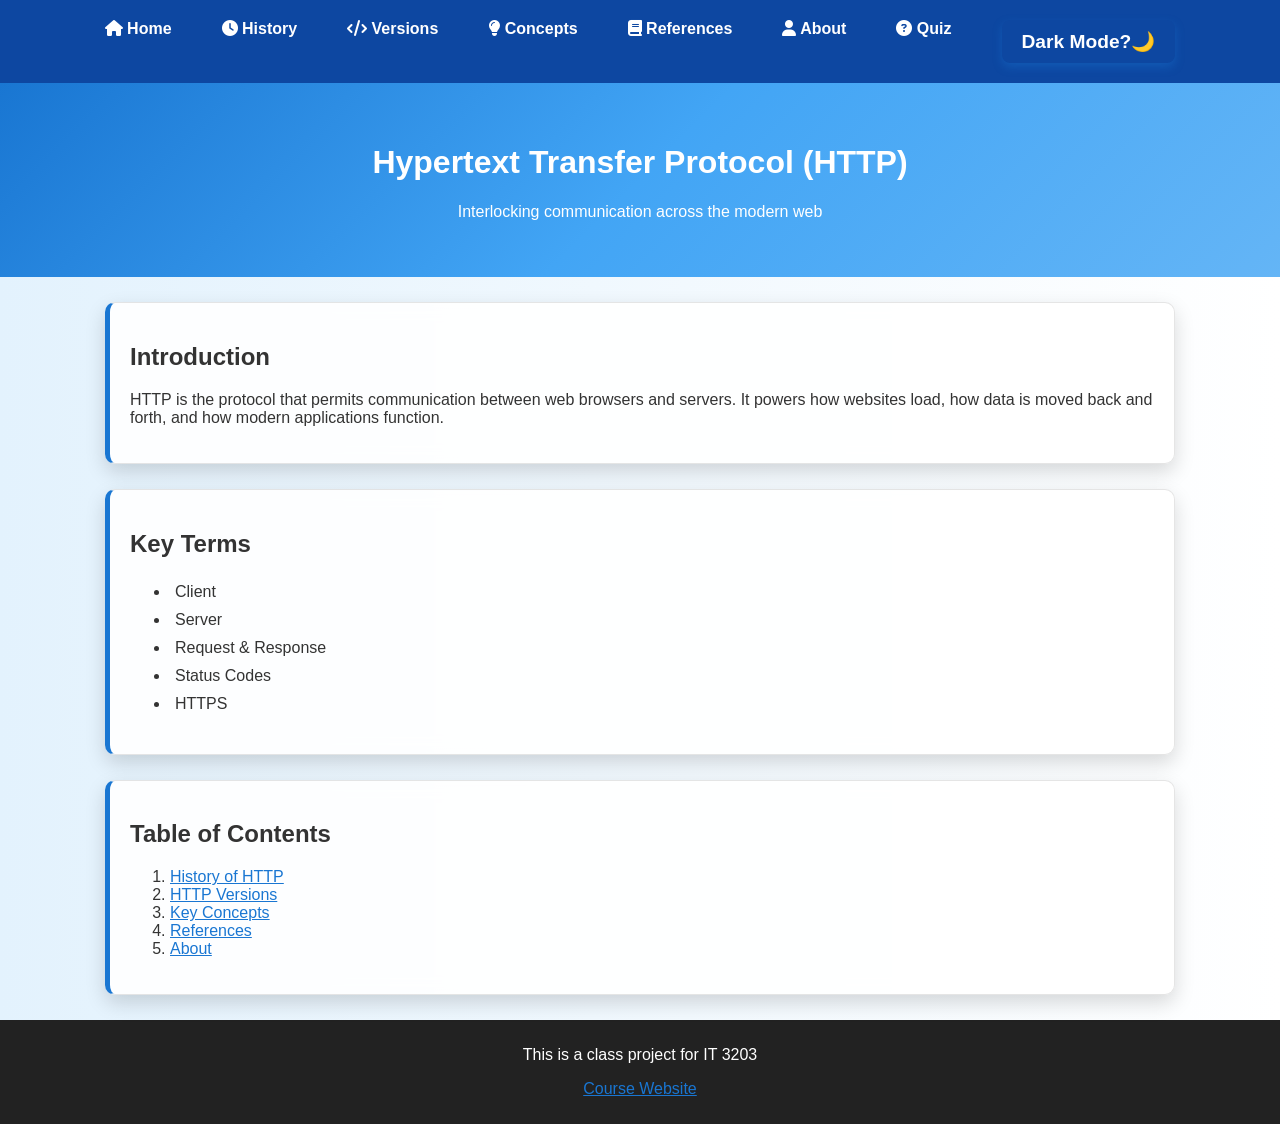
<file: index.html>
<!DOCTYPE html>
<html lang="en">
<head>
    <meta charset="UTF-8">
    <title> HTTP Explained</title>
    <link rel="stylesheet" href="styles.css">
    <link rel="stylesheet" href="https://cdnjs.cloudflare.com/ajax/libs/font-awesome/6.5.0/css/all.min.css">
    <meta name="viewport" content="width=device-width, initial-scale=1.0">
</head>
<body>

<!-- Nav Bar with links -->
<nav>
<ul>
        <li><a href="index.html"><i class="fas fa-home"></i> Home</a></li>
        <li><a href="history.html"><i class="fas fa-clock"></i> History</a></li>
        <li><a href="versions.html"><i class="fas fa-code"></i> Versions</a></li>
        <li><a href="concepts.html"><i class="fas fa-lightbulb"></i> Concepts</a></li>
        <li><a href="references.html"><i class="fas fa-book"></i> References</a></li>
        <li><a href="about.html"><i class="fas fa-user"></i> About</a></li>
        <li><a href="quiz.html"><i class="fas fa-question-circle"></i> Quiz</a></li>
        <li><button id="darkModeToggle" title="Toggle Dark Mode">Dark Mode?🌙</button></li>
</ul>

</nav>

<header>
    <h1>Hypertext Transfer Protocol (HTTP)</h1>
    <p> Interlocking communication across the modern web</p>
</header>

<section>
    <h2>Introduction</h2>
    <p>
        HTTP is the protocol that permits communication between web browsers and servers.
        It powers how websites load, how data is moved back and forth, and how modern applications function.
    </p>
</section>

<section>
    <h2>Key Terms</h2>
    <ul>
        <li>Client</li>
        <li>Server</li>
        <li>Request & Response</li>
        <li>Status Codes</li>
        <li>HTTPS</li>
    </ul>
</section>

<section>
    <h2>Table of Contents</h2>
    <ol>
        <li><a href="history.html">History of HTTP</a></li>
        <li><a href="versions.html">HTTP Versions</a></li>
        <li><a href="concepts.html">Key Concepts</a></li>
        <li><a href="references.html">References</a></li>
        <li><a href="about.html">About</a></li>
    </ol>
</section>

<footer>
    <p>This is a class project for IT 3203</p>
    <p><a href="https://ksuweb.github.io/IT3203/">Course Website</a></p>
</footer>

<script>
const toggle = document.getElementById('darkModeToggle');

// Activate dark mode if active already
if(localStorage.getItem('darkMode') === 'enabled'){
    document.body.classList.add('dark-mode');
}

// Toggle dark mode if button is clicked
toggle.addEventListener('click', () => {
    document.body.classList.toggle('dark-mode');

    if(document.body.classList.contains('dark-mode')){
        localStorage.setItem('darkMode', 'enabled');
    } else {
    localStorage.setItem('darkMode', 'disabled');
    }
});
</script>
<script src="script.js"></script>
</body>
</html>
</file>
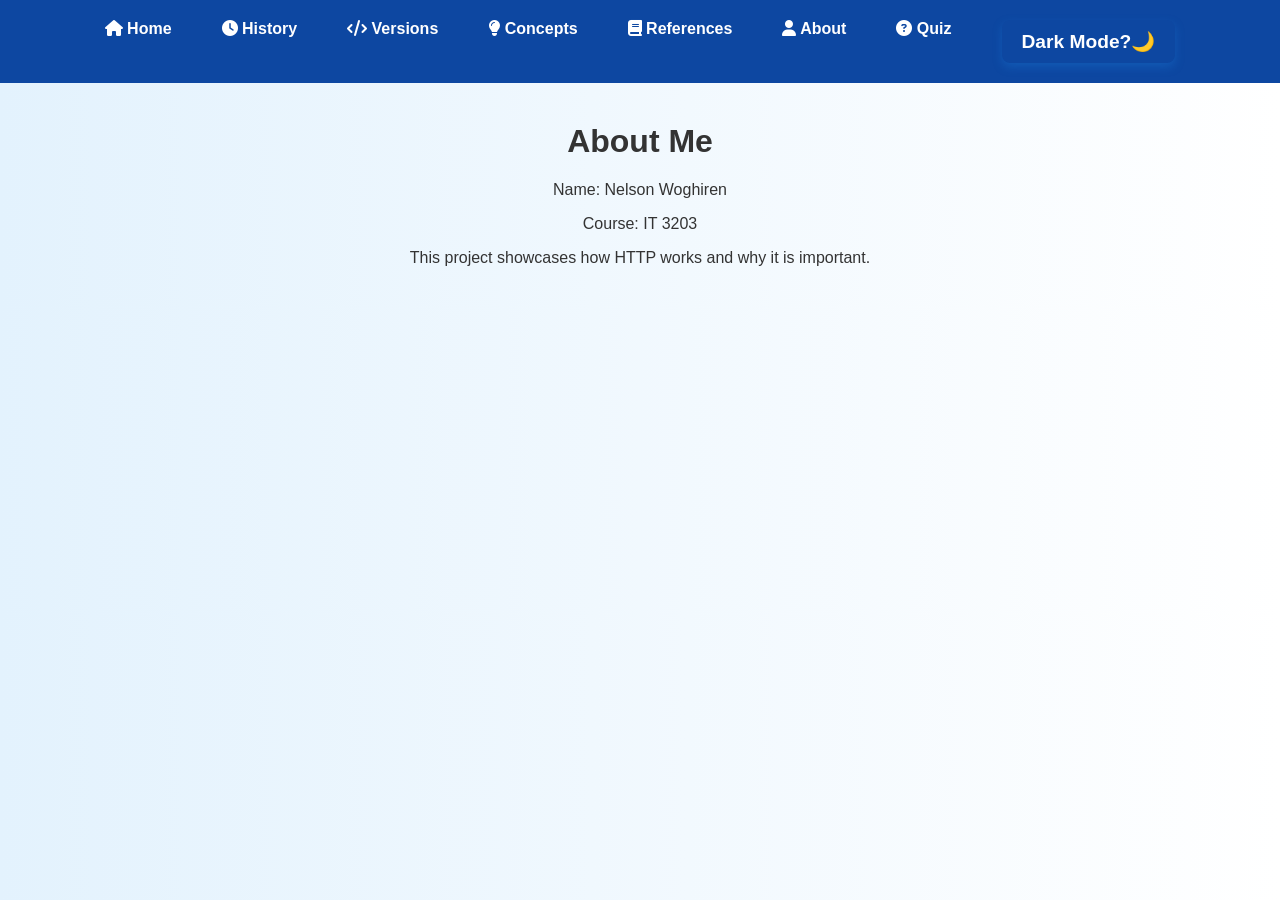
<file: about.html>
<!DOCTYPE html>
<html>
<head>
    <title>About</title>
    <link rel="stylesheet" href="styles.css">
    <link rel="stylesheet" href="https://cdnjs.cloudflare.com/ajax/libs/font-awesome/6.5.0/css/all.min.css">
    <meta name="viewport" content="width=device-width, initial-scale=1.0">
</head>
<body>

    <!-- Nav Bar -->
<nav>
<ul>
        <li><a href="index.html"><i class="fas fa-home"></i> Home</a></li>
        <li><a href="history.html"><i class="fas fa-clock"></i> History</a></li>
        <li><a href="versions.html"><i class="fas fa-code"></i> Versions</a></li>
        <li><a href="concepts.html"><i class="fas fa-lightbulb"></i> Concepts</a></li>
        <li><a href="references.html"><i class="fas fa-book"></i> References</a></li>
        <li><a href="about.html"><i class="fas fa-user"></i> About</a></li>
        <li><a href="quiz.html"><i class="fas fa-question-circle"></i> Quiz</a></li>
        <li><button id="darkModeToggle" title="Toggle Dark Mode">Dark Mode?🌙</button></li>
</ul>

</nav>

<div class="page-content">
<h1>About Me</h1>
<p>Name: Nelson Woghiren</p>
<p>Course: IT 3203</p>
<p>This project showcases how HTTP works and why it is important.</p>
</div>

<script>
const toggle = document.getElementById('darkModeToggle');

// Activate dark mode if active already
if(localStorage.getItem('darkMode') === 'enabled'){
    document.body.classList.add('dark-mode');
}

// Toggle dark mode if button is clicked
toggle.addEventListener('click', () => {
    document.body.classList.toggle('dark-mode');

    if(document.body.classList.contains('dark-mode')){
        localStorage.setItem('darkMode', 'enabled');
    } else {
    localStorage.setItem('darkMode', 'disabled');
    }
});
</script>
<script src="script.js"></script>
</body>
</html>
</file>
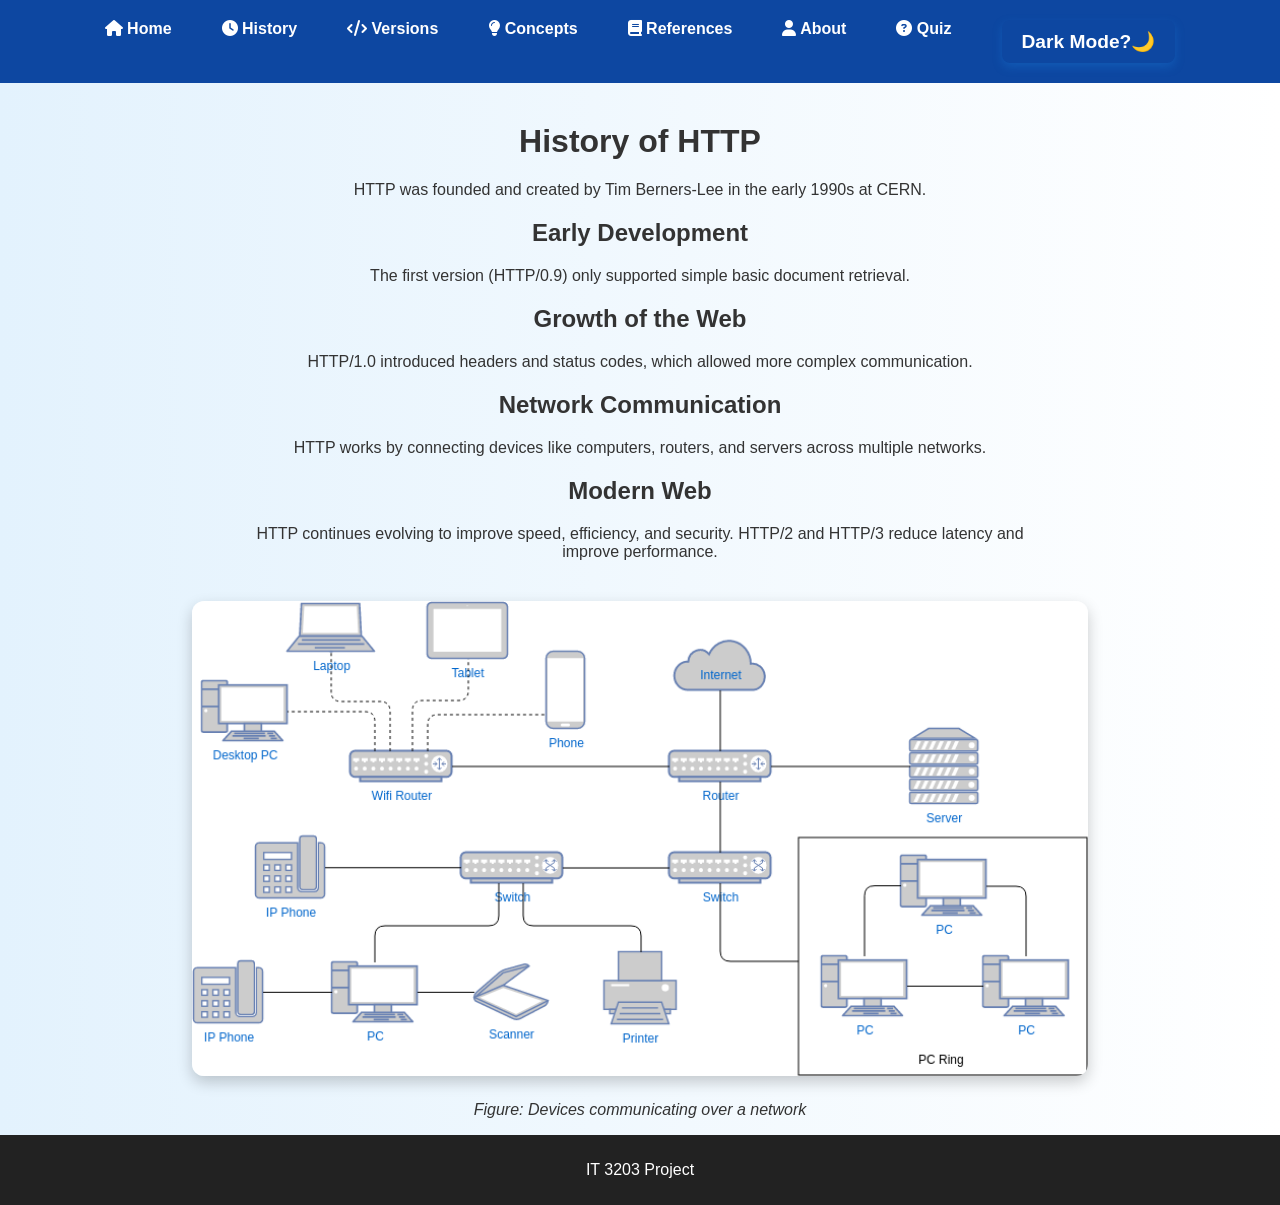
<file: history.html>
<!DOCTYPE html>
<head>
    <meta charset="UTF-8">
    <title>History of HTTP</title>
    <link rel="stylesheet" href="styles.css">
    <link rel="stylesheet" href="https://cdnjs.cloudflare.com/ajax/libs/font-awesome/6.5.0/css/all.min.css">
    <meta name="viewport" content="width=device-width, initial-scale=1.0">
</head>
<body>

    <!-- Nav Bar -->
<nav>
<ul>
        <li><a href="index.html"><i class="fas fa-home"></i> Home</a></li>
        <li><a href="history.html"><i class="fas fa-clock"></i> History</a></li>
        <li><a href="versions.html"><i class="fas fa-code"></i> Versions</a></li>
        <li><a href="concepts.html"><i class="fas fa-lightbulb"></i> Concepts</a></li>
        <li><a href="references.html"><i class="fas fa-book"></i> References</a></li>
        <li><a href="about.html"><i class="fas fa-user"></i> About</a></li>
        <li><a href="quiz.html"><i class="fas fa-question-circle"></i> Quiz</a></li>
        <li><button id="darkModeToggle" title="Toggle Dark Mode">Dark Mode?🌙</button></li>
</ul>

</nav>

<div class="page-content">
<h1>History of HTTP</h1>

<p>
    HTTP was founded and created by Tim Berners-Lee in the early 1990s at CERN.
</p>

<h2>Early Development</h2>
<p>
    The first version (HTTP/0.9) only supported simple basic document retrieval.
</p>

<h2>Growth of the Web</h2>
<p>
    HTTP/1.0 introduced headers and status codes, which allowed more complex communication.
</p>
<h2>Network Communication</h2>

<p>
    HTTP works by connecting devices like computers, routers, and servers across multiple networks.
</p>
<h2>Modern Web</h2>
<p>
HTTP continues evolving to improve speed, efficiency, and security.
HTTP/2 and HTTP/3 reduce latency and improve performance.
</p>

</div>

<img src="images/internet-diagram.png" alt="Network Diagram">

<p style="text-align:center;"><em>Figure: Devices communicating over a network</em></p>

<footer>
    <p>IT 3203 Project</p>
</footer>

<script>
const toggle = document.getElementById('darkModeToggle');

 // Activate dark mode if active already
if(localStorage.getItem('darkMode') === 'enabled'){
    document.body.classList.add('dark-mode');
}

// Toggle dark mode if button is clicked
toggle.addEventListener('click', () => {
    document.body.classList.toggle('dark-mode');

    if(document.body.classList.contains('dark-mode')){
        localStorage.setItem('darkMode', 'enabled');
    } else {
    localStorage.setItem('darkMode', 'disabled');
    }
});
</script>
<script src="script.js"></script>
</body>
</html>
</file>
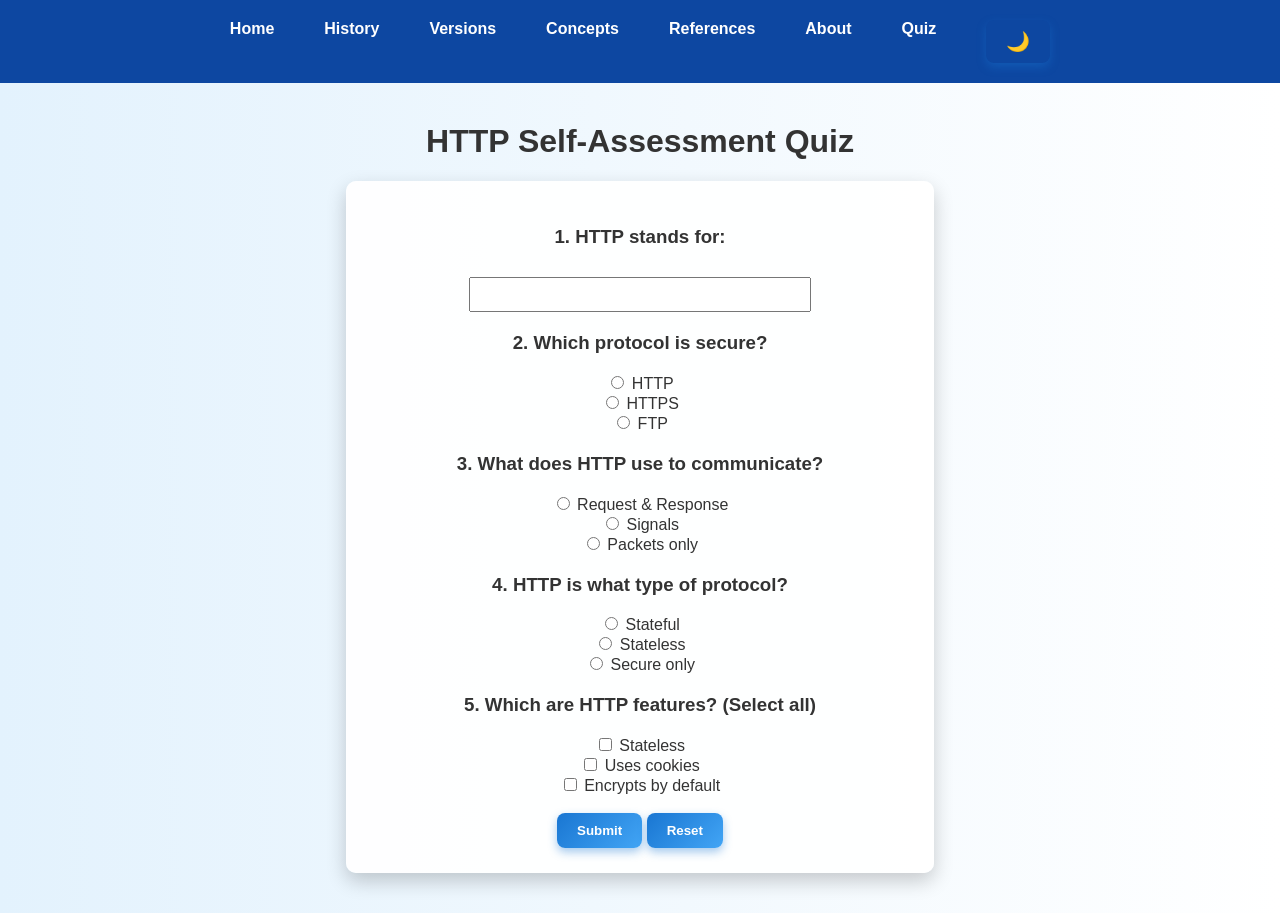
<file: quiz.html>
<!DOCTYPE html>
<html>
<head>
    <title>HTTP Quiz</title>
    <link rel="stylesheet" href="styles.css">
    <meta name="viewport" content="width=device-width, initial-scale=1.0">
</head>
<body>

<!-- Nav Bar -->
<nav>
<ul>
    <li><a href="index.html">Home</a></li>
    <li><a href="history.html">History</a></li>
    <li><a href="versions.html">Versions</a></li>
    <li><a href="concepts.html">Concepts</a></li>
    <li><a href="references.html">References</a></li>
    <li><a href="about.html">About</a></li>
    <li><a href="quiz.html">Quiz</a></li>
    <li><button id="darkModeToggle">🌙</button></li>
</ul>
</nav>

<div class="page-content">
<h1>HTTP Self-Assessment Quiz</h1>

<form id="quizForm">

<!-- Fill in the blank -->
<h3>1. HTTP stands for:</h3>
<input type="text" id="q1">

<!-- Multiple choice -->
<h3>2. Which protocol is secure?</h3>
<input type="radio" name="q2" value="a"> HTTP<br>
<input type="radio" name="q2" value="b"> HTTPS<br>
<input type="radio" name="q2" value="c"> FTP<br>

<h3>3. What does HTTP use to communicate?</h3>
<input type="radio" name="q3" value="a"> Request & Response<br>
<input type="radio" name="q3" value="b"> Signals<br>
<input type="radio" name="q3" value="c"> Packets only<br>

<h3>4. HTTP is what type of protocol?</h3>
<input type="radio" name="q4" value="a"> Stateful<br>
<input type="radio" name="q4" value="b"> Stateless<br>
<input type="radio" name="q4" value="c"> Secure only<br>

<!-- Multi-select -->
<h3>5. Which are HTTP features? (Select all)</h3>
<input type="checkbox" name="q5" value="a"> Stateless<br>
<input type="checkbox" name="q5" value="b"> Uses cookies<br>
<input type="checkbox" name="q5" value="c"> Encrypts by default<br>

<br>
<button type="button" onclick="gradeQuiz()">Submit</button>
<button type="reset" onclick="resetQuiz()">Reset</button>

</form>

<div id="results"></div>

</div>

<script>
// Dark mode (reuse your logic)
const toggle = document.getElementById('darkModeToggle');
if(localStorage.getItem('darkMode') === 'enabled'){
    document.body.classList.add('dark-mode');
}
toggle.addEventListener('click', () => {
    document.body.classList.toggle('dark-mode');
    localStorage.setItem('darkMode',
        document.body.classList.contains('dark-mode') ? 'enabled' : 'disabled');
});

// Quiz grading
function gradeQuiz(){
    let score = 0;
    let total = 5;
    let output = "";

    // Q1
    let q1 = document.getElementById("q1").value.toLowerCase();
    if(q1.includes("hypertext transfer protocol")){
        score++;
        output += "<p style='color:green'>Q1 Correct</p>";
    } else {
        output += "<p style='color:red'>Q1 Incorrect (Answer: Hypertext Transfer Protocol)</p>";
    }

    // Q2
    let q2 = document.querySelector('input[name="q2"]:checked');
    if(q2 && q2.value === "b"){
        score++;
        output += "<p style='color:green'>Q2 Correct</p>";
    } else {
        output += "<p style='color:red'>Q2 Incorrect (Answer: HTTPS)</p>";
    }

    // Q3
    let q3 = document.querySelector('input[name="q3"]:checked');
    if(q3 && q3.value === "a"){
        score++;
        output += "<p style='color:green'>Q3 Correct</p>";
    } else {
        output += "<p style='color:red'>Q3 Incorrect (Answer: Request & Response)</p>";
    }

    // Q4
    let q4 = document.querySelector('input[name="q4"]:checked');
    if(q4 && q4.value === "b"){
        score++;
        output += "<p style='color:green'>Q4 Correct</p>";
    } else {
        output += "<p style='color:red'>Q4 Incorrect (Answer: Stateless)</p>";
    }

    // Q5 (multi-select)
    let q5 = document.querySelectorAll('input[name="q5"]:checked');
    let answers = Array.from(q5).map(el => el.value);

    if(answers.includes("a") && answers.includes("b") && !answers.includes("c")){
        score++;
        output += "<p style='color:green'>Q5 Correct</p>";
    } else {
        output += "<p style='color:red'>Q5 Incorrect (Answers: Stateless, Cookies)</p>";
    }

    let pass = score >= 3 ? "PASS" : "FAIL";

    document.getElementById("results").innerHTML =
        `<h2>${pass}</h2>
         <h3>Score: ${score}/${total}</h3>
         ${output}`;
}

// Reset
function resetQuiz(){
    document.getElementById("results").innerHTML = "";
}
</script>
<script src="script.js"></script>
</body>
</html>
</file>
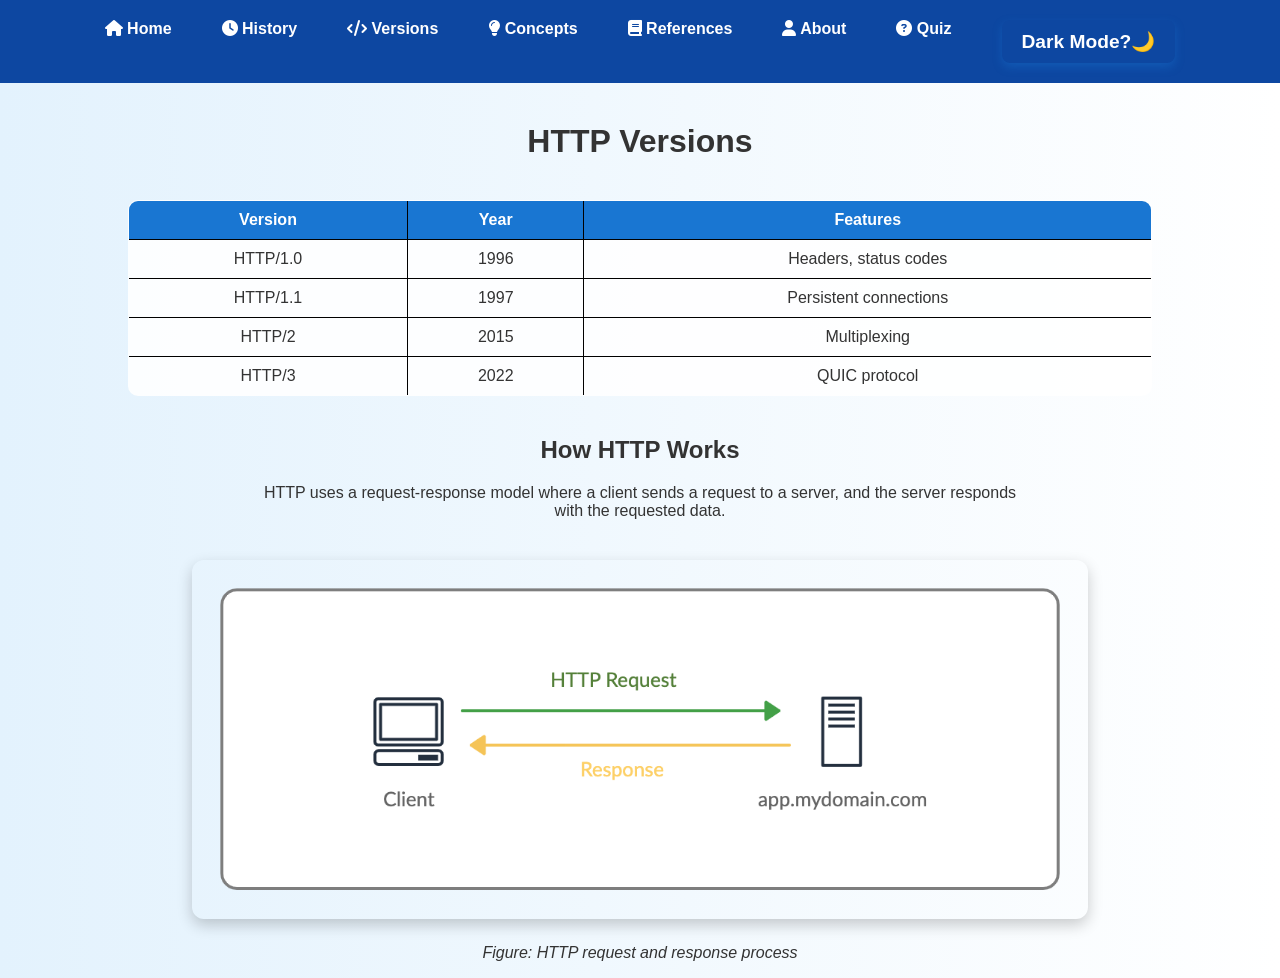
<file: versions.html>
<!DOCTYPE html>
<html>
<head>
    <title>HTTP Versions</title>
    <link rel="stylesheet" href="styles.css">
    <link rel="stylesheet" href="https://cdnjs.cloudflare.com/ajax/libs/font-awesome/6.5.0/css/all.min.css">
    <meta name="viewport" content="width=device-width, initial-scale=1.0">
</head>
<body>

    <!-- Nav Bar -->
<nav>
    <ul>
        <li><a href="index.html"><i class="fas fa-home"></i> Home</a></li>
        <li><a href="history.html"><i class="fas fa-clock"></i> History</a></li>
        <li><a href="versions.html"><i class="fas fa-code"></i> Versions</a></li>
        <li><a href="concepts.html"><i class="fas fa-lightbulb"></i> Concepts</a></li>
        <li><a href="references.html"><i class="fas fa-book"></i> References</a></li>
        <li><a href="about.html"><i class="fas fa-user"></i> About</a></li>
        <li><a href="quiz.html"><i class="fas fa-question-circle"></i> Quiz</a></li>
        <li><button id="darkModeToggle" title="Toggle Dark Mode">Dark Mode?🌙</button></li>
</ul>

</nav>
<div class="page-content">
<h1>HTTP Versions</h1>
</div>
<table border="1">
    <tr>
        <th>Version</th>
        <th>Year</th>
        <th>Features</th>
    </tr>
    <tr>
        <td>HTTP/1.0</td>
        <td>1996</td>
        <td>Headers, status codes</td>
    </tr>
    <tr>
        <td>HTTP/1.1</td>
        <td>1997</td>
        <td>Persistent connections</td>
    </tr>
    <tr>
        <td>HTTP/2</td>
        <td>2015</td>
        <td>Multiplexing</td>
    </tr>
    <tr>
        <td>HTTP/3</td>
        <td>2022</td>
        <td>QUIC protocol</td>
    </tr>
</table>

<div class="page-content">
<h2>How HTTP Works</h2>

<p>
    HTTP uses a request-response model where a client sends a request to a server,
    and the server responds with the requested data.
</p>

</div>
<img src="images/http-request-flow.png" alt="HTTP Request and Response Diagram">

<p style="text-align:center;"><em>Figure: HTTP request and response process</em></p>

<script>
const toggle = document.getElementById('darkModeToggle');

// Activate dark mode if active already
if(localStorage.getItem('darkMode') === 'enabled'){
    document.body.classList.add('dark-mode');
}

// Toggle dark mode if button is clicked
toggle.addEventListener('click', () => {
    document.body.classList.toggle('dark-mode');

    if(document.body.classList.contains('dark-mode')){
        localStorage.setItem('darkMode', 'enabled');
    } else {
    localStorage.setItem('darkMode', 'disabled');
    }
});
</script>
<script src="script.js"></script>
</body>
</html>
</file>
<file: styles.css>
/* Base styles for body and smooth scrolling*/

body {
font-family: 'Segoe UI', Tahoma, sans-serif;
    margin: 0;
    background: linear-gradient(to right, #e3f2fd, #ffffff);
    color: #333;
    transition: background 0.5s, color 0.5s;
}

html {
    scroll-behavior: smooth;
}

nav ul {
    display: flex;
    justify-content: center;
    list-style: none;
    background-color: #0d47a1;
    padding: 15px;
    margin: 0;
    transition: background-color 0.5s;
}

nav {
    position: sticky;
    top: 0;
    z-index: 1000;
}

nav ul li {
    margin: 0 20px;
}

nav ul li a {
    color: white;
    text-decoration: none;
    font-weight: bold;
    transition: 0.3s;
    position: relative;
}

/* hover underline effect, very neat*/
nav ul li a::after {
    content: "";
    position: absolute;
    width: 0%;
    height: 2px;
    background: yellow;
    left: 0;
    bottom: -5px;
    transition: 0.3s;
}

nav ul li a:hover::after {
    width: 100%;
}

nav ul li a:hover {
    color: #ffeb3b;
    transform: scale(1.1);
}
/* Dark mode? */
button#darkModeToggle {
    background: none;
    border: none;
    color: white;
    font-size: 1.2em;
    cursor: pointer;
    transition: transform 0.3s, text-shadow 0.3s;
}

button#darkModeToggle:hover {
    text-shadow: 0 0 10px #90caf9;
    transform: scale(1.2);
}

/* Header styling */
header {
    text-align: center;
    padding: 40px;
    background: linear-gradient(135deg, #1976d2, #42a5f5, #64b5f6);
    color: white;
    transition: background 0.5s;
}

button#darkModeToggle {
    background: none;
    border: none;
    color: white;
    font-size: 1.2em;
    cursor: pointer;
    transition: transform 0.3s, text-shadow 0.3s;
}

button#darkModeToggle:hover {
    text-shadow: 0 0 10px #90caf9;
    transform: scale(1.2);
}

section {
    margin: 25px auto;
    padding: 20px;
    width: 80%;
    background: rgba(255, 255, 255, 0.9);
    border-radius: 10px;
    border: 1px solid rgba(0,0,0,0.1);
    box-shadow: 0 8px 20px rgba(0,0,0,0.15);
    transition: all 0.4s ease;
    backdrop-filter: blur(8px);
    opacity: 0;
    animation: fadeInUp 0.8s ease forwards;
    border-left: 5px solid #1976d2;
}

.page-content {
    width: 60%;
    margin: 40px auto;
    text-align: center;
}

section:hover {
    transform: translateY(-8px) scale(1.02);
    box-shadow: 0 10px 30px rgba(0,0,0,0.2);
}

ul li {
    padding: 5px;
}

/* Table Styling */
table {
    width: 80%;
    margin: 30px auto;
    border-collapse: collapse;
    background: rgba(255, 255, 255, 0.9);
    border-radius: 10px;
    overflow: hidden;
    transition: background 0.5s, color 0.5s;
}


th {
    background-color: #1976d2;
    color: white;
}

th, td {
    padding: 10px;
    border: 1px solid black;
    text-align: center;
}

img {
    display: block;
    margin: 25px auto;
    width: 70%;
    border-radius: 12px;
    box-shadow: 0 6px 15px rgba(0,0,0,0.2);
    transition: transform 0.3s;
}

img:hover {
    transform: scale(1.05) rotate(0.5deg);
}
/* Footer styling */

footer {
    text-align: center;
    padding: 10px;
    background-color: #222;
    color: white;
    transition: background 0.5s, color 0.5s;
}

a {
    color: #1976d2;
    transition: color 0.3s;
}

a:hover {
    text-decoration: underline;
}
button, .button {
    background: linear-gradient(135deg, #1976d2, #42a5f5);
    color: white;
    border: none;
    padding: 10px 20px;
    border-radius: 8px;
    cursor: pointer;
    font-weight: bold;
    transition: all 0.3s ease;
    box-shadow: 0 4px 10px rgba(25,118,210,0.4);
}

button:hover, .button:hover {
    background: linear-gradient(135deg, #42a5f5, #64b5f6);
    transform: scale(1.05);
    box-shadow: 0 6px 15px rgba(25,118,210,0.6);
}

@media (max-width: 768px) {

    nav ul {
        flex-direction: column;
        align-items: center;
    }

    section {
        width: 95%;
    }

    img {
        width: 95%;
    }

    table {
        width: 100%;
    }
}

body.dark-mode {
    background: linear-gradient(to right, #121212, #1e1e1e);
    color: #f1f1f1;
}

body.dark-mode nav ul {
    background-color: #0b2545;
}

body.dark-mode header {
    background: linear-gradient(to right, #0b2545, #1e3c72);
}

body.dark-mode section {
    background: rgba(30,30,30,0.9);
    border-color: #333;
    color: #f1f1f1;
}

body.dark-mode table {
    background: rgba(30,30,30,0.9);
    color: #f1f1f1;
}

body.dark-mode th {
    background-color: #0b2545;
}

body.dark-mode footer {
    background-color: #111;
    color: #f1f1f1;
}

body.dark-mode a {
    color: #90caf9;
}

/* Fade-in animation */
@keyframes fadeInUp {
    0% { opacity: 0; transform: translateY(20px); }
    100% { opacity: 1; transform: translateY(0); }
}
form {
    background: rgba(255,255,255,0.95);
    padding: 25px;
    border-radius: 10px;
    width: 70%;
    margin: auto;
    box-shadow: 0 8px 20px rgba(0,0,0,0.2);
}

form h3 {
    margin-top: 20px;
}

input[type="text"] {
    padding: 8px;
    width: 60%;
    margin-top: 10px;
}

#results {
    margin-top: 30px;
    font-weight: bold;
}

body.dark-mode form {
    background: rgba(30, 30, 30, 0.95);
    color: #f1f1f1;
    padding: 20px;
    border-radius: 10px;
}

body.dark-mode input[type="text"] {
    background: #2a2a2a;
    color: #f1f1f1;
    border: 1px solid #555;
}

body.dark-mode input[type="radio"],
body.dark-mode input[type="checkbox"] {
    accent-color: #90caf9;
}

body.dark-mode #results {
    background: rgba(40, 40, 40, 0.95);
    color: #f1f1f1;
    padding: 15px;
    margin-top: 20px;
    border-radius: 10px;
    border-left: 5px solid #90caf9;
}

body.dark-mode button {
    background: linear-gradient(135deg, #1e3c72, #2a5298);
}

form {
    transition: all 0.4s ease;
}

#results {
    transition: all 0.4s ease;
}

.page-content ul {
    text-align: left;
    padding-left: 20px;   /* controls bullet indentation */
    margin-left: 0;
}

.page-content li {
    margin-bottom: 10px;
    line-height: 1.6;
}

.page-content ul {
    text-align: left;
    padding-left: 25px;
    background: rgba(255,255,255,0.7);
    border-radius: 10px;
    padding-top: 10px;
    padding-bottom: 10px;
}

body.dark-mode .page-content ul {
    background: rgba(30,30,30,0.6);
}

/* Tablet */
@media (max-width: 900px){
    .page-content,
    section,
    form{
        width: 90%;
    }

    nav ul{
        flex-wrap: wrap;
    }
}

/* Phone */
@media (max-width: 600px){

    nav ul{
        flex-direction: column;
        padding: 10px;
    }

    nav ul li{
        margin: 8px 0;
    }

    h1{
        font-size: 1.8rem;
    }

    h2{
        font-size: 1.3rem;
    }

    img{
        width: 100%;
    }

    table{
        font-size: 14px;
        display: block;
        overflow-x: auto;
    }

    input[type="text"]{
        width: 100%;
    }

    button{
        width: 100%;
        margin-top: 10px;
    }
}
</file>
